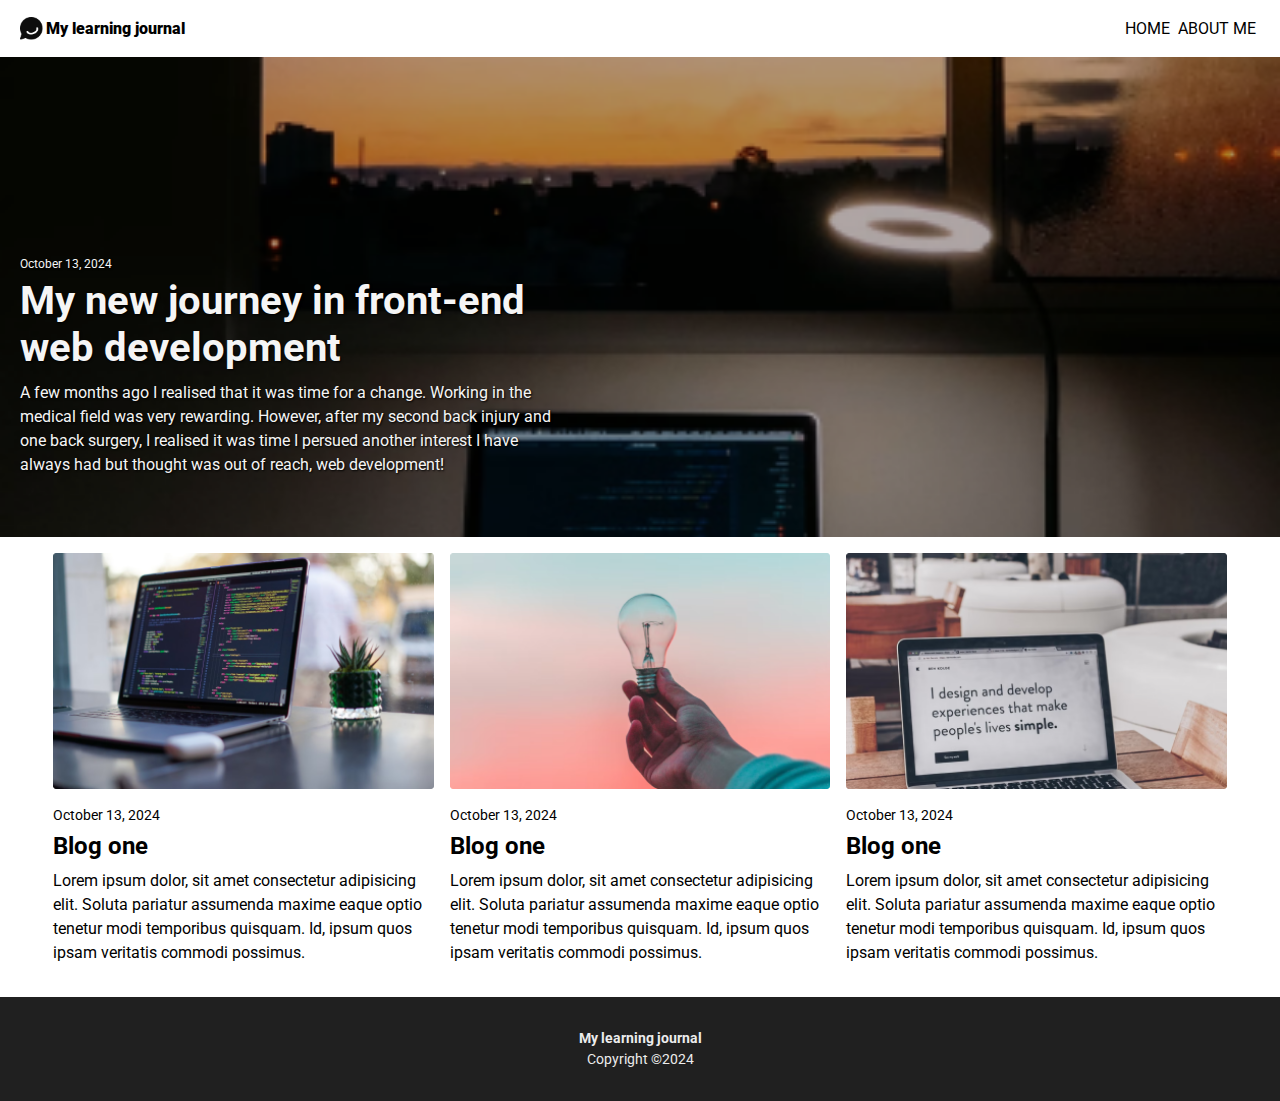
<file: index.html>
<!DOCTYPE html>
<html lang="en">
  <head>
    <meta charset="UTF-8" />
    <meta name="viewport" content="width=device-width, initial-scale=1.0" />
    <!-- google font -->
    <link rel="preconnect" href="https://fonts.googleapis.com" />
    <link rel="preconnect" href="https://fonts.gstatic.com" crossorigin />
    <link
      href="https://fonts.googleapis.com/css2?family=Roboto:ital,wght@0,100;0,300;0,400;0,500;0,700;0,900;1,100;1,300;1,400;1,500;1,700;1,900&display=swap"
      rel="stylesheet"
    />
    <!-- CSS -->
    <link rel="stylesheet" href="index.css" />
    <title>learning-journal</title>
  </head>
  <body>
    <header>
      <div>
        <img
          class="header-logo"
          src="assets/image 17.png"
          alt="a black speech bubble"
        />
        <p class="title">My learning journal</p>
      </div>
      <nav>
        <ul>
          <li><a href="#">home</a></li>
          <li><a href="about.html" target="_blank">about me</a></li>
        </ul>
      </nav>
    </header>
    <section class="hero-section">
      <p class="date-created">October 13, 2024</p>
      <h1 class="article-title">My new journey in front-end web development</h1>
      <p class="article-body">
        A few months ago I realised that it was time for a change. Working in
        the medical field was very rewarding. However, after my second back
        injury and one back surgery, I realised it was time I persued another
        interest I have always had but thought was out of reach, web
        development!
      </p>
    </section>
    <section class="blog-section">
      <article class="blog-one">
        <img
          class="blog-img"
          src="assets/article-image-02.png"
          alt="A laptop displaying code sitting on top of a gray table. A small green desk plant sits next to the laptop"
        />
        <header class="blog-header">
          <p class="blog-date">October 13, 2024</p>
          <h4 class="blog-title">Blog one</h4>
          <p class="blog-body">
            Lorem ipsum dolor, sit amet consectetur adipisicing elit. Soluta
            pariatur assumenda maxime eaque optio tenetur modi temporibus
            quisquam. Id, ipsum quos ipsam veritatis commodi possimus.
          </p>
        </header>
      </article>
      <article class="blog-two">
        <img
          class="blog-img"
          src="assets/article-image-03.png"
          alt="A hand holding a lightbulb up to the sky at dawn"
        />
        <header class="blog-header">
          <p class="blog-date">October 13, 2024</p>
          <h4 class="blog-title">Blog one</h4>
          <p class="blog-body">
            Lorem ipsum dolor, sit amet consectetur adipisicing elit. Soluta
            pariatur assumenda maxime eaque optio tenetur modi temporibus
            quisquam. Id, ipsum quos ipsam veritatis commodi possimus.
          </p>
        </header>
      </article>
      <article class="blog-three">
        <img
          class="blog-img"
          src="assets/article-image-04.png"
          alt="A laptop sitting on top of a barn style table with the words 'I design and develop experiences that make peoples lives simple. The word simple is bold."
        />
        <header class="blog-header">
          <p class="blog-date">October 13, 2024</p>
          <h4 class="blog-title">Blog one</h4>
          <p class="blog-body">
            Lorem ipsum dolor, sit amet consectetur adipisicing elit. Soluta
            pariatur assumenda maxime eaque optio tenetur modi temporibus
            quisquam. Id, ipsum quos ipsam veritatis commodi possimus.
          </p>
        </header>
      </article>
    </section>
    <footer>
      <p><strong>My learning journal</strong></p>
      <p>Copyright ©2024</p>
    </footer>
  </body>
</html>
</file>
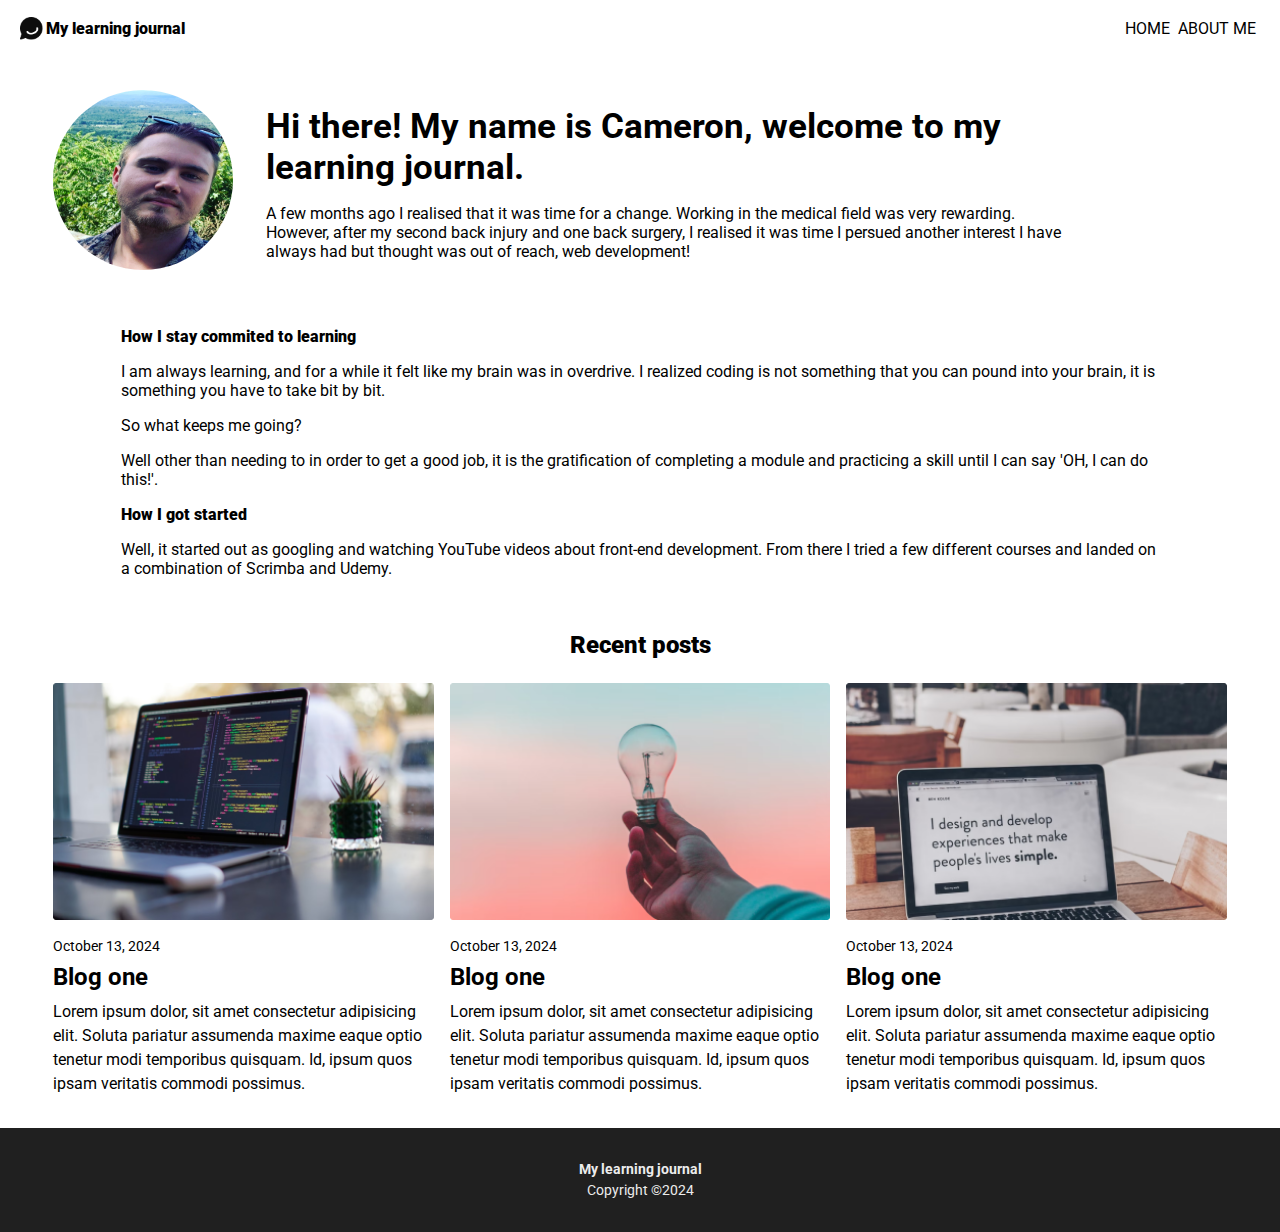
<file: about.html>
<!DOCTYPE html>
<html lang="en">
  <head>
    <meta charset="UTF-8" />
    <meta name="viewport" content="width=device-width, initial-scale=1.0" />
    <!-- google font -->
    <link rel="preconnect" href="https://fonts.googleapis.com" />
    <link rel="preconnect" href="https://fonts.gstatic.com" crossorigin />
    <link
      href="https://fonts.googleapis.com/css2?family=Roboto:ital,wght@0,100;0,300;0,400;0,500;0,700;0,900;1,100;1,300;1,400;1,500;1,700;1,900&display=swap"
      rel="stylesheet"
    />
    <!-- CSS -->
    <link rel="stylesheet" href="index.css" />
    <title>about-me</title>
  </head>
  <body>
    <header>
      <div>
        <img
          class="header-logo"
          src="assets/image 17.png"
          alt="a black speech bubble"
        />
        <p class="title">My learning journal</p>
      </div>
      <nav>
        <ul>
          <li><a href="index.html" target="_blank">home</a></li>
          <li><a href="#">about me</a></li>
        </ul>
      </nav>
    </header>
    <section class="about-hero-section">
      <img
        class="about-me-img"
        src="assets/cameron.jpg"
        alt="Cameron looking at the camera wearing a beige and black button down, green mountains are in the background"
      />
      <div>
        <h1>Hi there! My name is Cameron, welcome to my learning journal.</h1>
        <p>
          A few months ago I realised that it was time for a change. Working in
          the medical field was very rewarding. However, after my second back
          injury and one back surgery, I realised it was time I persued another
          interest I have always had but thought was out of reach, web
          development!
        </p>
      </div>
    </section>
    <section class="main-section">
      <p class="para-title">How I stay commited to learning</p>
      <p>
        I am always learning, and for a while it felt like my brain was in
        overdrive. I realized coding is not something that you can pound into
        your brain, it is something you have to take bit by bit.
      </p>
      <p>So what keeps me going?</p>
      <p>
        Well other than needing to in order to get a good job, it is the
        gratification of completing a module and practicing a skill until I can
        say 'OH, I can do this!'.
      </p>
      <p class="para-title">How I got started</p>
      <p>
        Well, it started out as googling and watching YouTube videos about
        front-end development. From there I tried a few different courses and
        landed on a combination of Scrimba and Udemy.
      </p>
    </section>
    <div>
      <p class="recent-posts-p">Recent posts</p>
    </div>
    <section class="blog-section">
      <article class="blog-one">
        <img
          class="blog-img"
          src="assets/article-image-02.png"
          alt="A laptop displaying code sitting on top of a gray table. A small green desk plant sits next to the laptop"
        />
        <header class="blog-header">
          <p class="blog-date">October 13, 2024</p>
          <h4 class="blog-title">Blog one</h4>
          <p class="blog-body">
            Lorem ipsum dolor, sit amet consectetur adipisicing elit. Soluta
            pariatur assumenda maxime eaque optio tenetur modi temporibus
            quisquam. Id, ipsum quos ipsam veritatis commodi possimus.
          </p>
        </header>
      </article>
      <article class="blog-two">
        <img
          class="blog-img"
          src="assets/article-image-03.png"
          alt="A hand holding a lightbulb up to the sky at dawn"
        />
        <header class="blog-header">
          <p class="blog-date">October 13, 2024</p>
          <h4 class="blog-title">Blog one</h4>
          <p class="blog-body">
            Lorem ipsum dolor, sit amet consectetur adipisicing elit. Soluta
            pariatur assumenda maxime eaque optio tenetur modi temporibus
            quisquam. Id, ipsum quos ipsam veritatis commodi possimus.
          </p>
        </header>
      </article>
      <article class="blog-three">
        <img
          class="blog-img"
          src="assets/article-image-04.png"
          alt="A laptop sitting on top of a barn style table with the words 'I design and develop experiences that make peoples lives simple. The word simple is bold."
        />
        <header class="blog-header">
          <p class="blog-date">October 13, 2024</p>
          <h4 class="blog-title">Blog one</h4>
          <p class="blog-body">
            Lorem ipsum dolor, sit amet consectetur adipisicing elit. Soluta
            pariatur assumenda maxime eaque optio tenetur modi temporibus
            quisquam. Id, ipsum quos ipsam veritatis commodi possimus.
          </p>
        </header>
      </article>
    </section>
    <footer>
      <p><strong>My learning journal</strong></p>
      <p>Copyright ©2024</p>
    </footer>
  </body>
</html>
</file>
<file: index.css>
html,
body {
  margin: 0;
  font-family: "Roboto", sans-serif;
}

/* Header Section */

header {
  display: flex;
  align-items: center;
  justify-content: space-between;
}

header div {
  display: flex;
  align-items: center;
}

.header-logo {
  width: 23px;
  margin: 1.063em 0.188em 1.063em 1.25em;
}

.title {
  display: inline;
  font-weight: 900;
}

ul li {
  margin-left: 0.5em;
  text-transform: uppercase;
}

ul a {
  text-decoration: none;
  color: #000000;
}

nav ul {
  list-style: none;
  display: flex;
  margin-right: 1.5em;
}

/* Hero Section */

.hero-section {
  background-image: url(assets/article-image-hero.png);
  background-size: cover;
  color: whitesmoke;
  display: flex;
  flex-direction: column;
  text-shadow: 1px 1px 2px black;
}

.date-created {
  font-size: 0.75rem;
  margin: 7.25em 0 0.5em 1.667em;
}

.article-title {
  font-size: 2rem;
  margin: 0 1em 0.25em 0.625em;
}

.article-body {
  line-height: 1.5;
  margin: 0 2.85em 1.563em 1.25em;
}

/* Article Section */

.recent-posts-p {
  font-weight: 900;
  text-align: center;
}

.blog-section {
  margin: 1em;
  display: grid;
  grid-template-columns: 1fr;
  gap: 1em;
}

.blog-header {
  display: flex;
  flex-direction: column;
  align-items: start;
}

.blog-date {
  font-size: 0.875rem;
  margin-top: 1em;
  margin-bottom: 0.643em;
}

.blog-title {
  font-size: 1.5rem;
  margin-top: 0;
  margin-bottom: 0.375em;
}

.blog-body {
  margin-top: 0;
  max-width: 60ch;
  line-height: 1.5;
}

.blog-img {
  width: 100%;
}

/* Footer Section */

footer {
  background-color: #202020;
  padding: 1.5em;
  text-align: center;
}

footer p {
  font-size: 0.875rem;
  color: #ececec;
  line-height: 0.5;
}

/* About Hero Section */

.about-hero-section {
  margin: 1.625em 1.25em 0;
}

.about-hero-section h1 {
  font-size: 2.188rem;
}

.about-me-img {
  width: 11.25em;
  height: 11.25em;
  border-radius: 50%;
}

/* Main About Section */

.main-section {
  margin: 3.125em 1.25em 3.313em;
}

.para-title {
  font-weight: 900;
}

/* Media Queries */

@media (min-width: 768px) {
  .hero-section {
    height: 480px;
    justify-content: end;
  }

  .blog-section {
    grid-template-columns: 1fr 1fr;
    margin-left: 3.313em;
    margin-right: 3.313em;
  }

  .article-title {
    margin-right: 3.5em;
    max-width: 31ch;
  }

  .article-body {
    max-width: 60ch;
    margin-bottom: 3.75em;
  }
}

@media (min-width: 1024px) {
  .article-title {
    font-size: 2.5rem;
    max-width: 25ch;
    margin-right: 10.75em;
  }

  .article-body {
    margin-right: 30.5em;
  }

  .blog-section {
    grid-template-columns: 1fr 1fr 1fr;
  }

  .about-hero-section {
    display: flex;
    align-items: center;
    margin-right: 3.313em;
    margin-left: 3.313em;
  }

  .about-me-img {
    margin-right: 2.063em;
  }

  .about-hero-section h1 {
    margin-bottom: 0.286em;
  }

  .about-hero-section h1 {
    max-width: 30ch;
  }

  .about-hero-section p {
    max-width: 70ch;
  }

  .main-section {
    margin-right: 7.563em;
    margin-left: 7.563em;
  }

  .recent-posts-p {
    font-size: 1.5rem;
  }
}

@media (min-width: 1280px) {
  .article-title {
    margin-left: 0.5em;
  }

  .article-body {
    margin-bottom: 3.75em;
    margin-right: 40em;
    max-width: 60ch;
  }

  .about-hero-section h1 {
    max-width: 40ch;
  }

  .about-hero-section p {
    max-width: 90ch;
  }
}
</file>
